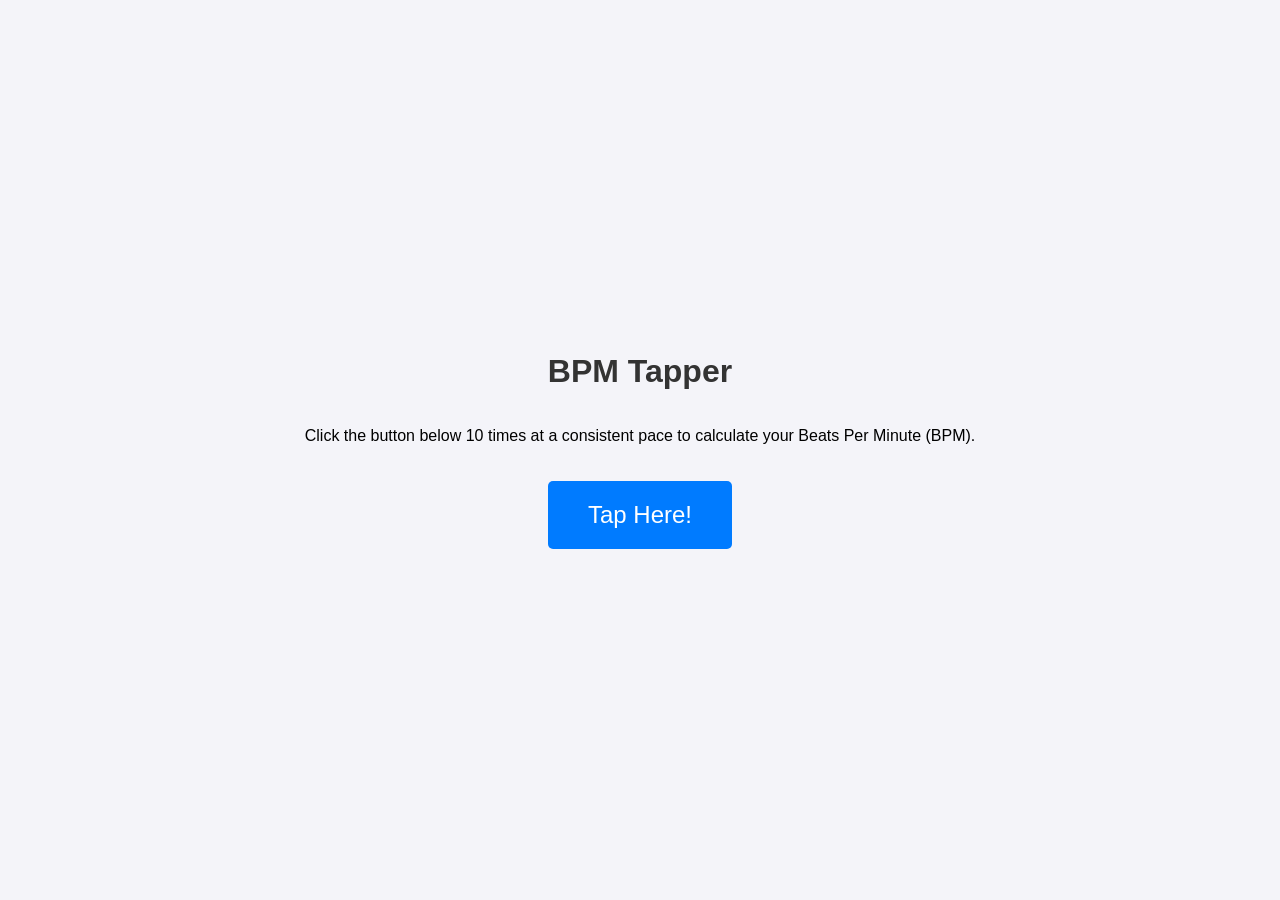
<file: bpm-tapper/index.html>
<!DOCTYPE html>
<html lang="en">
<head>
    <meta charset="UTF-8">
    <meta name="viewport" content="width=device-width, initial-scale=1.0">
    <title>BPM Tapper</title>
    <link rel="stylesheet" href="styles.css">

</head>
<body>

    <h1>BPM Tapper</h1>

    <p>Click the button below 10 times at a consistent pace to calculate your Beats Per Minute (BPM).</p>

    <button id="tapButton">Tap Here!</button>

    <script src="code.js"></script>
    
</body>
</html>
</file>
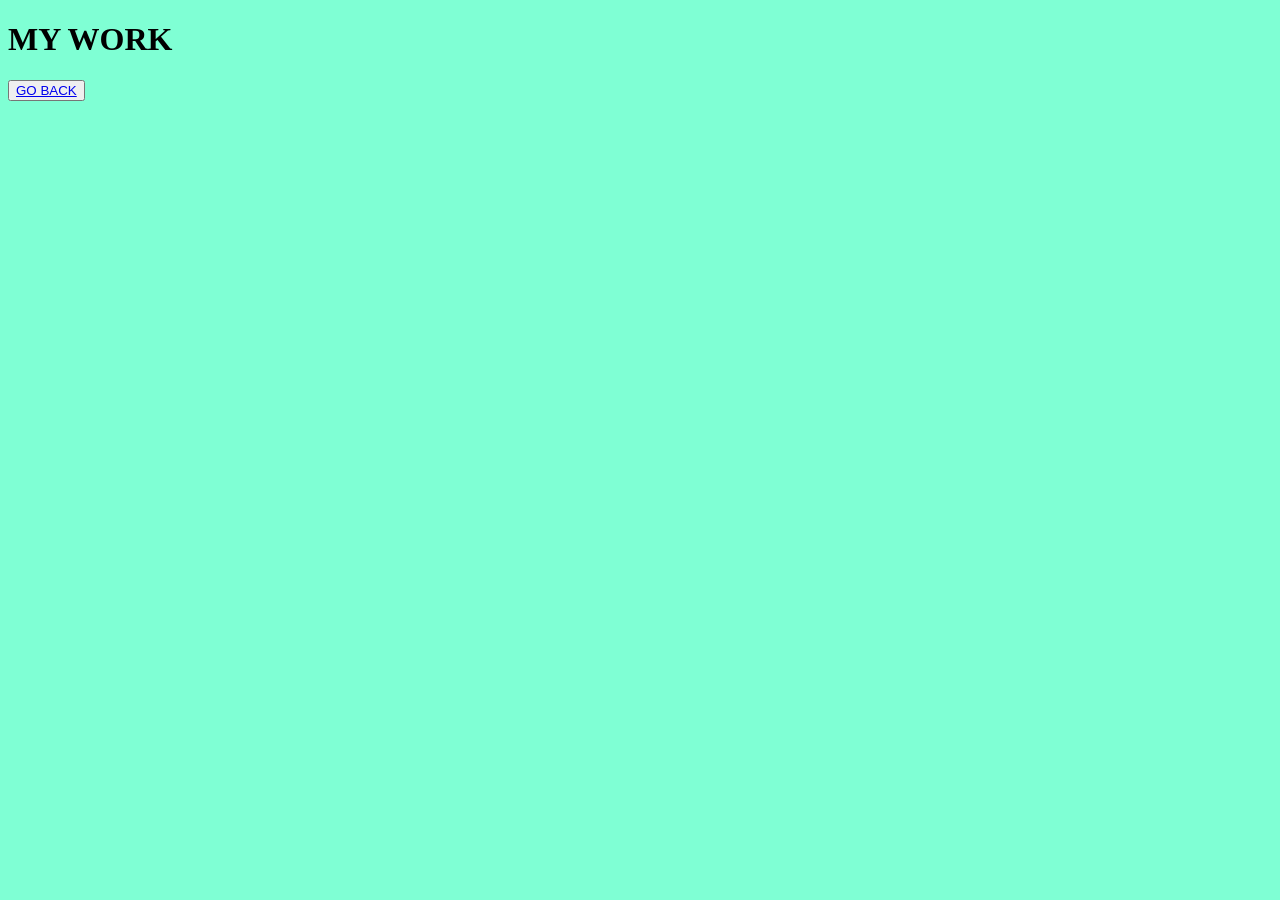
<file: portfolio.html>
<!DOCTYPE html>
<html lang="en">
<head>
    <meta charset="UTF-8">
    <meta name="viewport" content="width=device-width, initial-scale=1.0">
    <title>Document</title>
    <link rel="stylesheet" href="styles.css">
</head>
<body>
    <h1>MY WORK</h1>
    <button><a href="index.html">GO BACK</a></button>
</body>
</html>
</file>
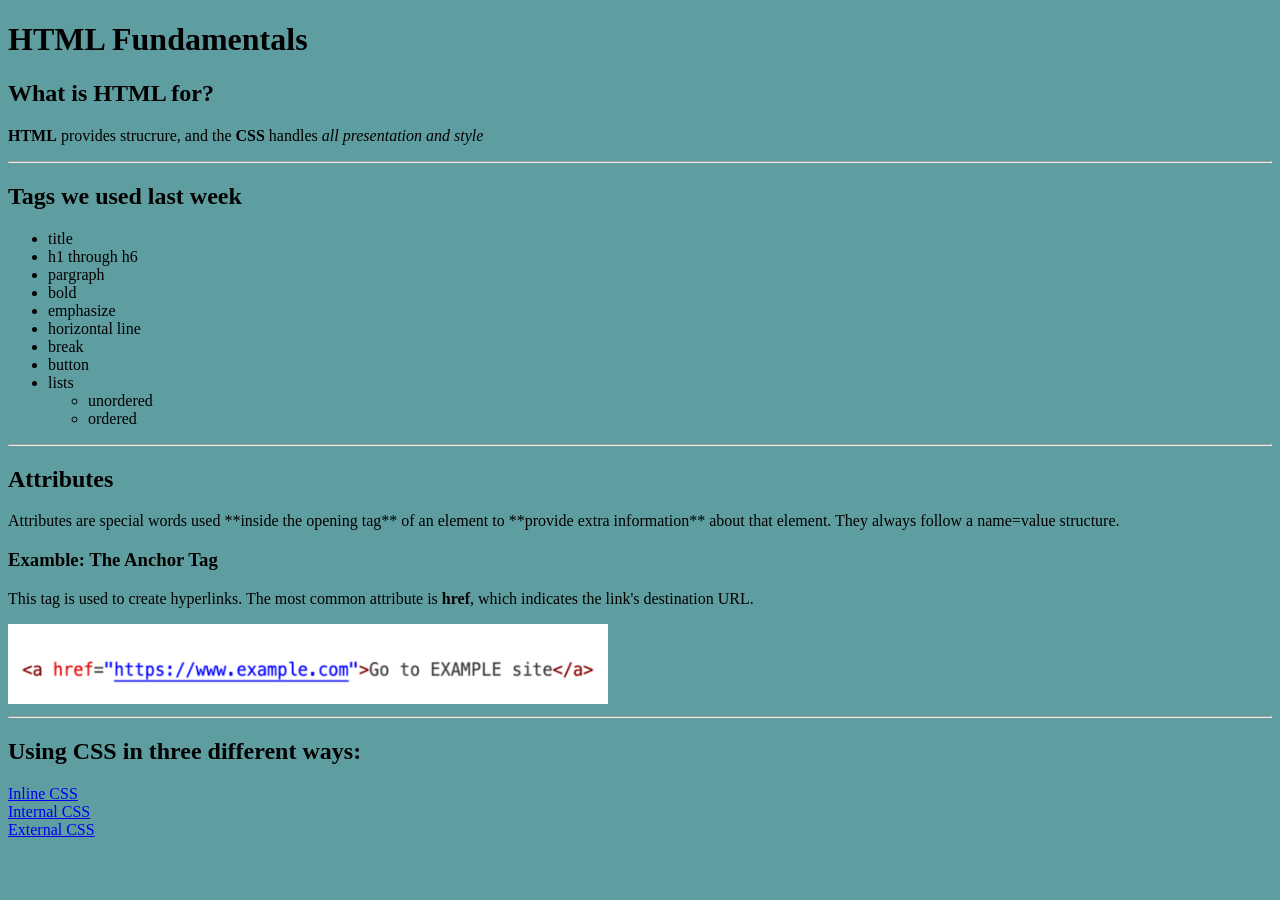
<file: web-day-2/external.html>
<!DOCTYPE html>
<html lang="en">
<head>
    <meta charset="UTF-8">
    <meta name="viewport" content="width=device-width, initial-scale=1.0">
    <title>Fundamentals: HTML & CSS</title>
    <link rel="stylesheet" href="styles.css">
</head>
<body> 
    <h1>HTML Fundamentals</h1>
    <h2>What is HTML for?</h2>
    <p><strong>HTML</strong> provides strucrure, and the <strong>CSS</strong> handles <em>all presentation and style</em></p>
    <hr>
    <h2>Tags we used last week</h2>
    <ul>
        <li>title</li>
        <li>h1 through h6</li>
        <li>pargraph</li>
        <li>bold</li>
        <li>emphasize</li>
        <li>horizontal line</li>
        <li>break</li>
        <li>button</li>
        <li>lists</li>
        <ul> <li>unordered</li><li>ordered</li></ul>
    </ul>
    <hr>
    <h2>Attributes</h2>
    <p>Attributes are special words used **inside the opening tag** of an element to **provide extra information** about that element. They always follow a name=value structure.</p>
    <h3>Examble: The Anchor Tag</h3>
    <p>This tag is used to create hyperlinks. The most common attribute is <strong>href</strong>, which indicates the link's destination URL.</p>
    <img src="assets/hrefexample.png" alt="example of href" width="600" height="80">
    <hr>
    <h2>Using CSS in three different ways:</h2>
    <a href="Inline CSS">Inline CSS</a><br>
    <a href="Internal CSS">Internal CSS</a><br>
    <a href="External CSS">External CSS</a>
</body>
</file>
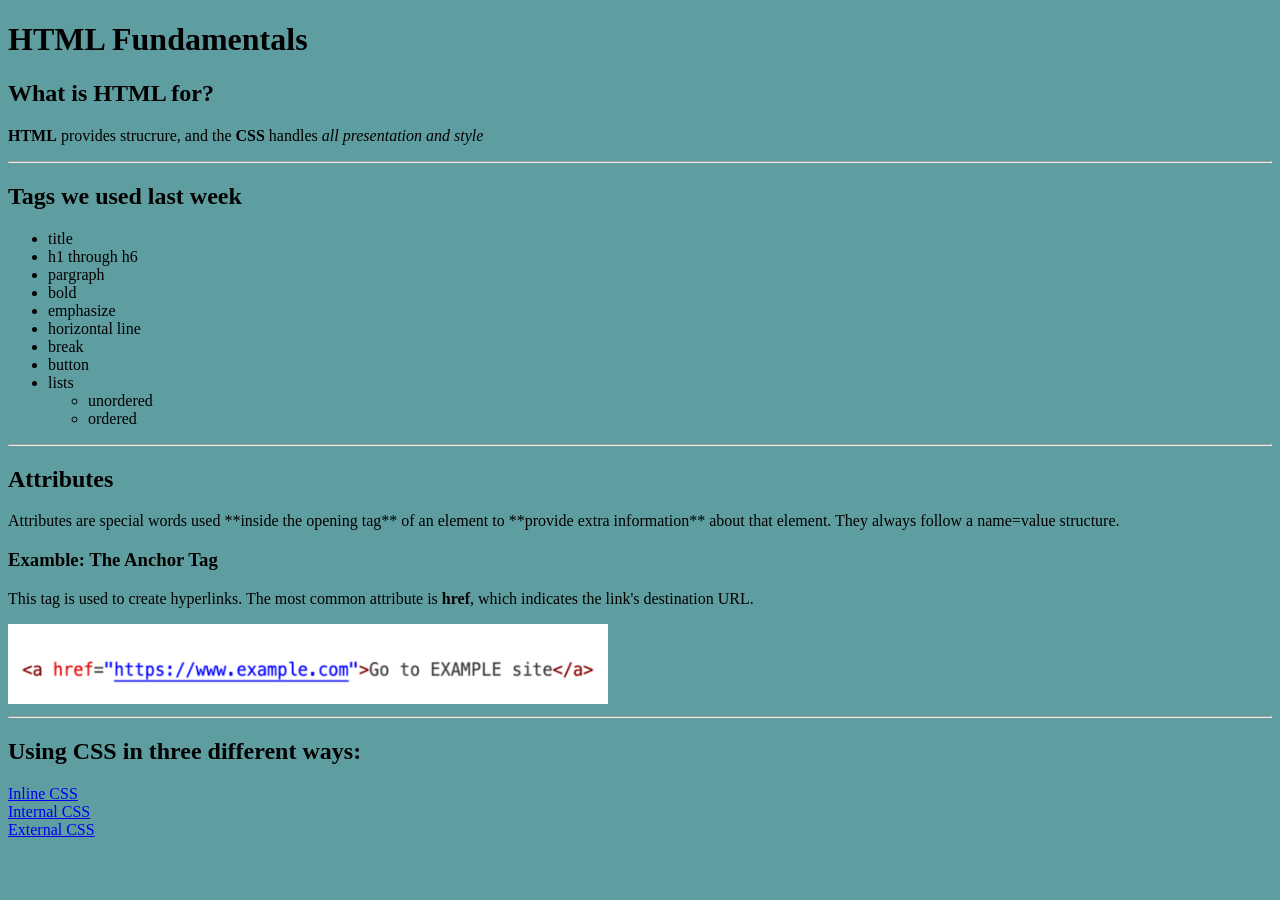
<file: web-day-2/inline.html>
<!DOCTYPE html>
<html lang="en">
<head>
    <meta charset="UTF-8">
    <meta name="viewport" content="width=device-width, initial-scale=1.0">
    <title>Fundamentals: HTML & CSS</title>
</head>
<body style="background-color: cadetblue;">
    <h1>HTML Fundamentals</h1>
    <h2>What is HTML for?</h2>
    <p><strong>HTML</strong> provides strucrure, and the <strong>CSS</strong> handles <em>all presentation and style</em></p>
    <hr>
    <h2>Tags we used last week</h2>
    <ul>
        <li>title</li>
        <li>h1 through h6</li>
        <li>pargraph</li>
        <li>bold</li>
        <li>emphasize</li>
        <li>horizontal line</li>
        <li>break</li>
        <li>button</li>
        <li>lists</li>
        <ul> <li>unordered</li><li>ordered</li></ul>
    </ul>
    <hr>
    <h2>Attributes</h2>
    <p>Attributes are special words used **inside the opening tag** of an element to **provide extra information** about that element. They always follow a name=value structure.</p>
    <h3>Examble: The Anchor Tag</h3>
    <p>This tag is used to create hyperlinks. The most common attribute is <strong>href</strong>, which indicates the link's destination URL.</p>
    <img src="assets/hrefexample.png" alt="example of href" width="600" height="80">
    <hr>
    <h2>Using CSS in three different ways:</h2>
    <a href="Inline CSS">Inline CSS</a><br>
    <a href="Internal CSS">Internal CSS</a><br>
    <a href="External CSS">External CSS</a>
</body>
</file>
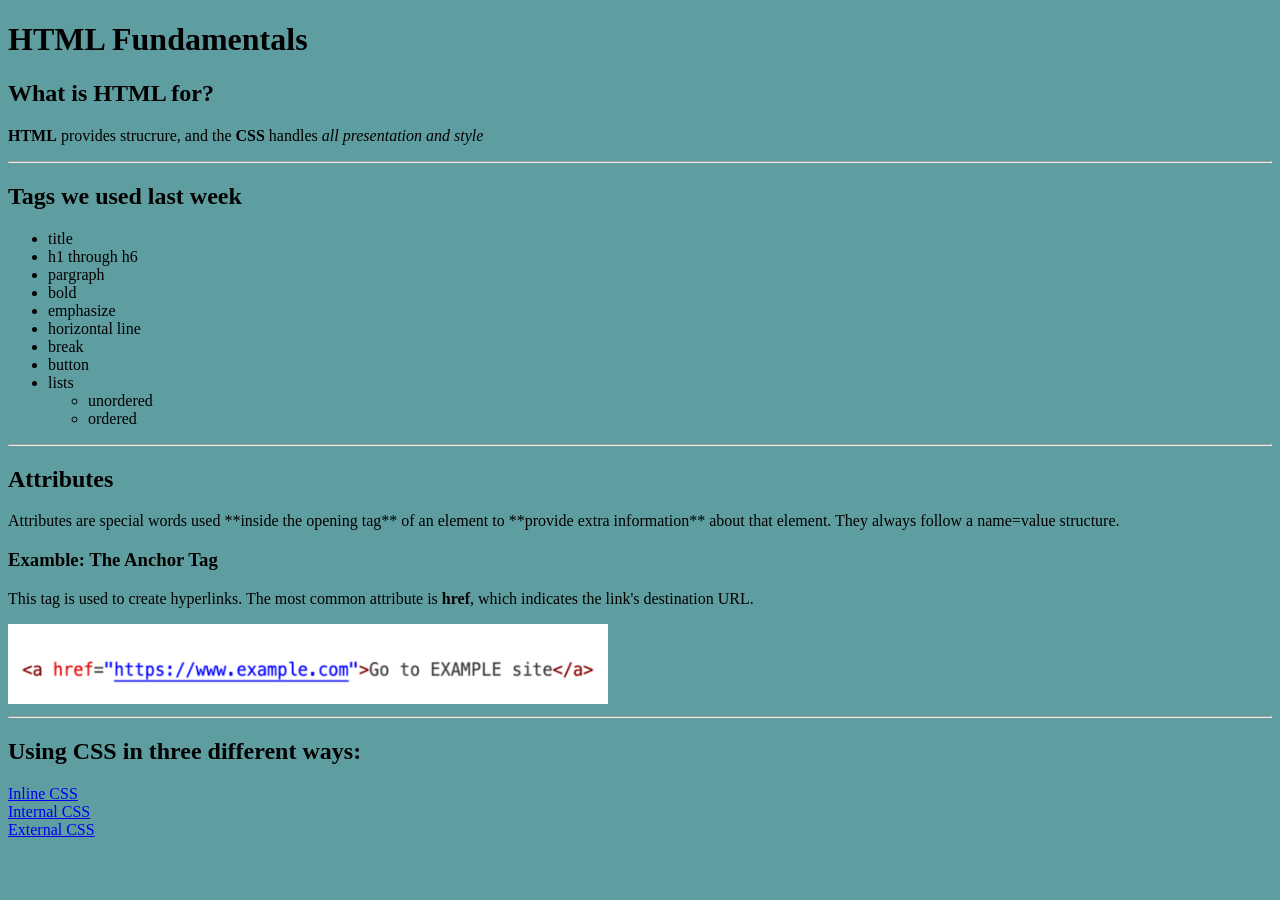
<file: web-day-2/internal.html>
<!DOCTYPE html>
<html lang="en">
<head>
    <meta charset="UTF-8">
    <meta name="viewport" content="width=device-width, initial-scale=1.0">
    <title>Fundamentals: HTML & CSS</title>
    <style>
        body {background-color: cadetblue;}
    </style>
</head>
<body> 
    <h1>HTML Fundamentals</h1>
    <h2>What is HTML for?</h2>
    <p><strong>HTML</strong> provides strucrure, and the <strong>CSS</strong> handles <em>all presentation and style</em></p>
    <hr>
    <h2>Tags we used last week</h2>
    <ul>
        <li>title</li>
        <li>h1 through h6</li>
        <li>pargraph</li>
        <li>bold</li>
        <li>emphasize</li>
        <li>horizontal line</li>
        <li>break</li>
        <li>button</li>
        <li>lists</li>
        <ul> <li>unordered</li><li>ordered</li></ul>
    </ul>
    <hr>
    <h2>Attributes</h2>
    <p>Attributes are special words used **inside the opening tag** of an element to **provide extra information** about that element. They always follow a name=value structure.</p>
    <h3>Examble: The Anchor Tag</h3>
    <p>This tag is used to create hyperlinks. The most common attribute is <strong>href</strong>, which indicates the link's destination URL.</p>
    <img src="assets/hrefexample.png" alt="example of href" width="600" height="80">
    <hr>
    <h2>Using CSS in three different ways:</h2>
    <a href="Inline CSS">Inline CSS</a><br>
    <a href="Internal CSS">Internal CSS</a><br>
    <a href="External CSS">External CSS</a>
</body>
</file>
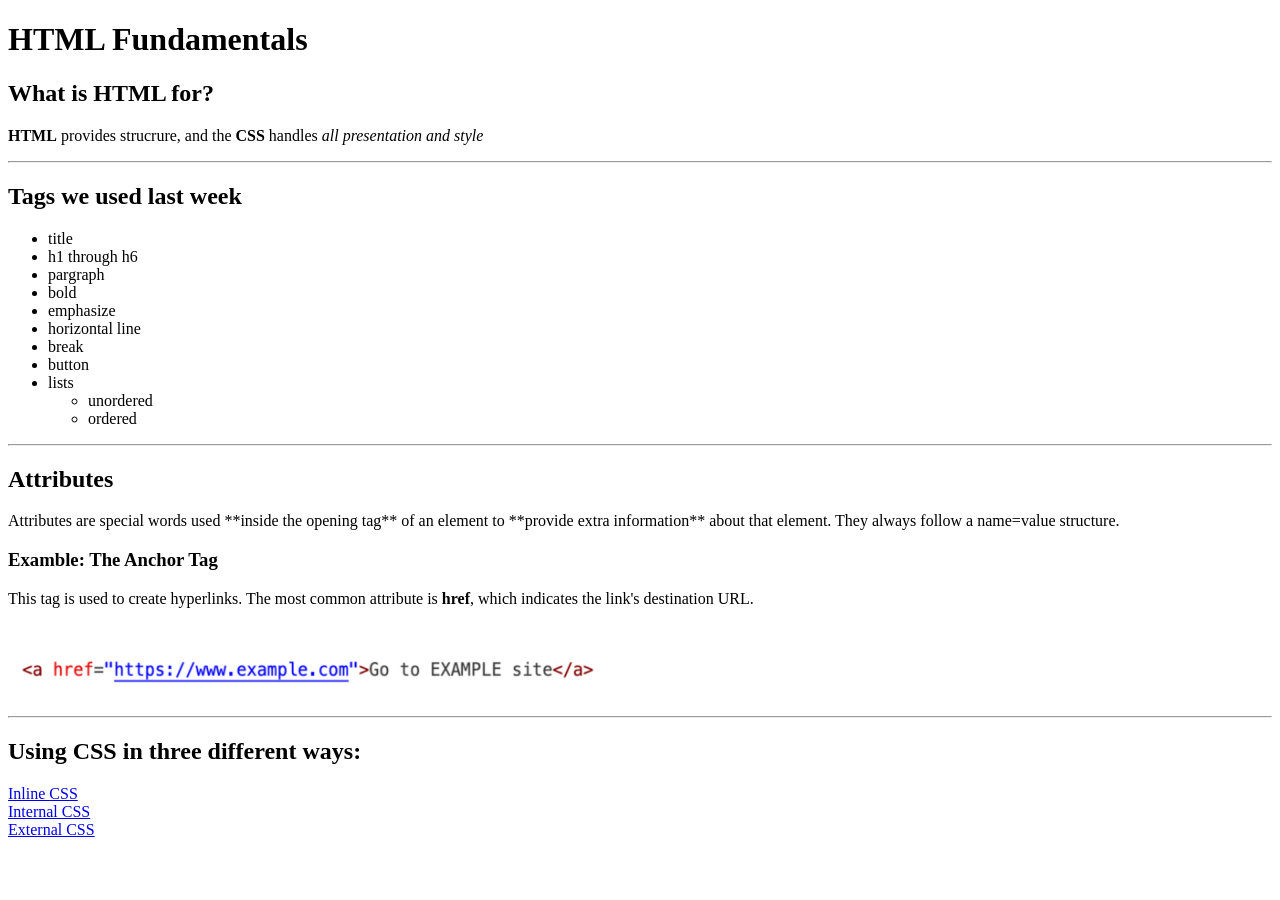
<file: web-day-2/original.html>
<!DOCTYPE html>
<html lang="en">
<head>
    <meta charset="UTF-8">
    <meta name="viewport" content="width=device-width, initial-scale=1.0">
    <title>Fundamentals: HTML & CSS</title>
</head>
<body> 
    <h1>HTML Fundamentals</h1>
    <h2>What is HTML for?</h2>
    <p><strong>HTML</strong> provides strucrure, and the <strong>CSS</strong> handles <em>all presentation and style</em></p>
    <hr>
    <h2>Tags we used last week</h2>
    <ul>
        <li>title</li>
        <li>h1 through h6</li>
        <li>pargraph</li>
        <li>bold</li>
        <li>emphasize</li>
        <li>horizontal line</li>
        <li>break</li>
        <li>button</li>
        <li>lists</li>
        <ul> <li>unordered</li><li>ordered</li></ul>
    </ul>
    <hr>
    <h2>Attributes</h2>
    <p>Attributes are special words used **inside the opening tag** of an element to **provide extra information** about that element. They always follow a name=value structure.</p>
    <h3>Examble: The Anchor Tag</h3>
    <p>This tag is used to create hyperlinks. The most common attribute is <strong>href</strong>, which indicates the link's destination URL.</p>
    <img src="assets/hrefexample.png" alt="example of href" width="600" height="80">
    <hr>
    <h2>Using CSS in three different ways:</h2>
    <a href="Inline CSS">Inline CSS</a><br>
    <a href="Internal CSS">Internal CSS</a><br>
    <a href="External CSS">External CSS</a>
</body>
</file>
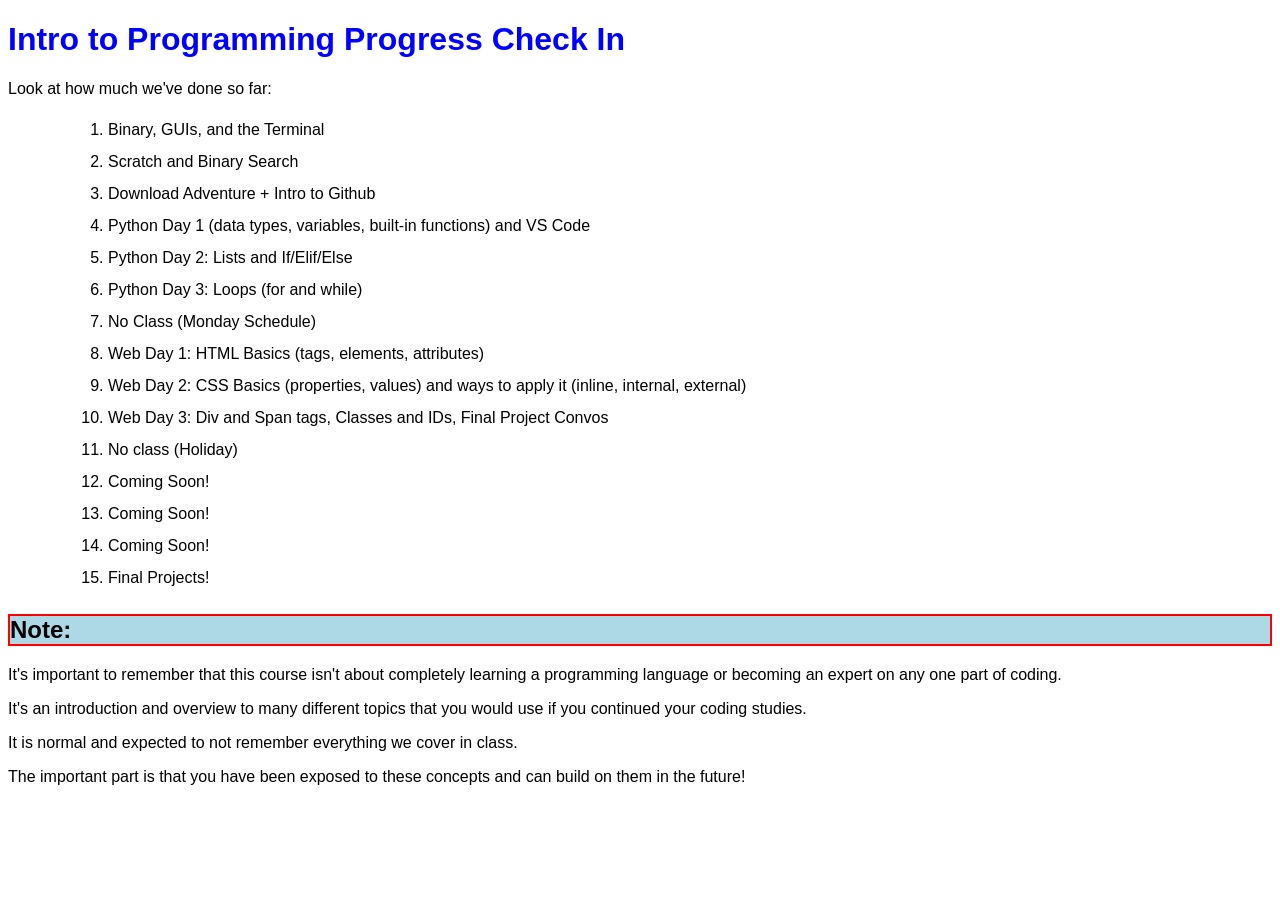
<file: web-day-3/1-problems/example.html>
<!DOCTYPE html>
<html lang="en">
<head>
    <meta charset="UTF-8">
    <meta name="viewport" content="width=device-width, initial-scale=1.0">
    <title>Intro to Programming Course Checklist</title>
    <link rel="stylesheet" href="styles.css">
</head>
<body>
    <h1>Intro to Programming Progress Check In</h1>
    <p>Look at how much we've done so far:</p>
    <ol>
        <li>Binary, GUIs, and the Terminal</li>
        <li>Scratch and Binary Search</li>
        <li>Download Adventure + Intro to Github</li>
        <li>Python Day 1 (data types, variables, built-in functions) and VS Code</li>
        <li>Python Day 2: Lists and If/Elif/Else</li>
        <li>Python Day 3: Loops (for and while)</li>
        <li>No Class (Monday Schedule)</li>
        <li>Web Day 1: HTML Basics (tags, elements, attributes)</li>
        <li>Web Day 2: CSS Basics (properties, values) and ways to apply it (inline, internal, external)</li>
        <li>Web Day 3: Div and Span tags, Classes and IDs, Final Project Convos</li>
        <li>No class (Holiday)</li>
        <li>Coming Soon!</li>
        <li>Coming Soon!</li>
        <li>Coming Soon!</li>
        <li>Final Projects!</li>
    </ol>
    <h2>Note:</h2>
    <p>It's important to remember that this course isn't about completely learning a programming language or becoming an expert on any one part of coding.</p>
    <p>It's an introduction and overview to many different topics that you would use if you continued your coding studies.</p>
    <p>It is normal and expected to not remember everything we cover in class.</p>
    <p>The important part is that you have been exposed to these concepts and can build on them in the future!</p>
</body>
</html>
</file>
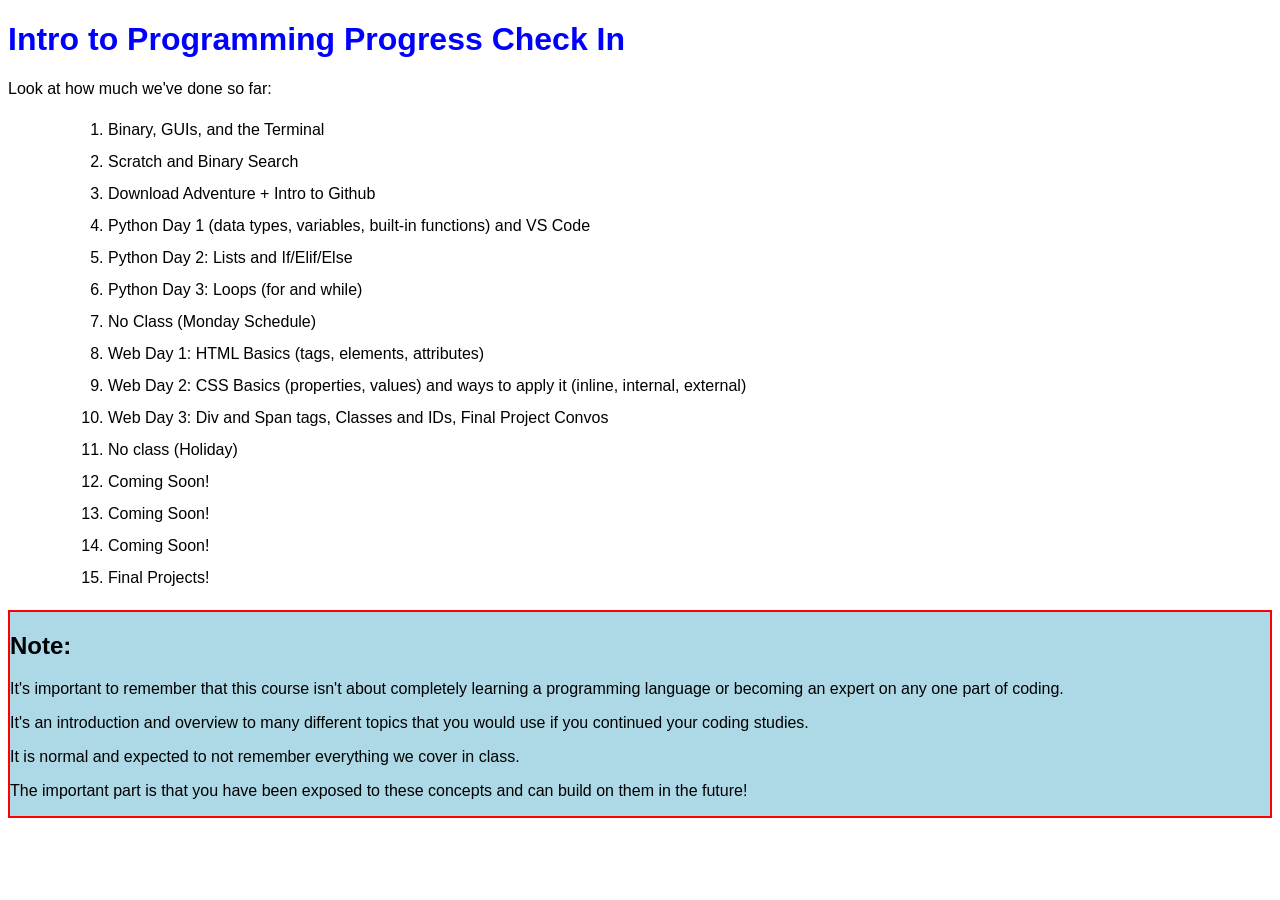
<file: web-day-3/2-div-and-span/div.html>
<!DOCTYPE html>
<html lang="en">
<head>
    <meta charset="UTF-8">
    <meta name="viewport" content="width=device-width, initial-scale=1.0">
    <title>Intro to Programming Course Checklist</title>
    <link rel="stylesheet" href="styles.css">
</head>
<body>
    <h1>Intro to Programming Progress Check In</h1>
    <p>Look at how much we've done so far:</p>
    <ol>
        <li>Binary, GUIs, and the Terminal</li>
        <li>Scratch and Binary Search</li>
        <li>Download Adventure + Intro to Github</li>
        <li>Python Day 1 (data types, variables, built-in functions) and VS Code</li>
        <li>Python Day 2: Lists and If/Elif/Else</li>
        <li>Python Day 3: Loops (for and while)</li>
        <li>No Class (Monday Schedule)</li>
        <li>Web Day 1: HTML Basics (tags, elements, attributes)</li>
        <li>Web Day 2: CSS Basics (properties, values) and ways to apply it (inline, internal, external)</li>
        <li>Web Day 3: Div and Span tags, Classes and IDs, Final Project Convos</li>
        <li>No class (Holiday)</li>
        <li>Coming Soon!</li>
        <li>Coming Soon!</li>
        <li>Coming Soon!</li>
        <li>Final Projects!</li>
    </ol>
    <div>
    <h2>Note:</h2>
    <p>It's important to remember that this course isn't about completely learning a programming language or becoming an expert on any one part of coding.</p>
    <p>It's an introduction and overview to many different topics that you would use if you continued your coding studies.</p>
    <p>It is normal and expected to not remember everything we cover in class.</p>
    <p>The important part is that you have been exposed to these concepts and can build on them in the future!</p>
    </div>
</body>
</html>
</file>
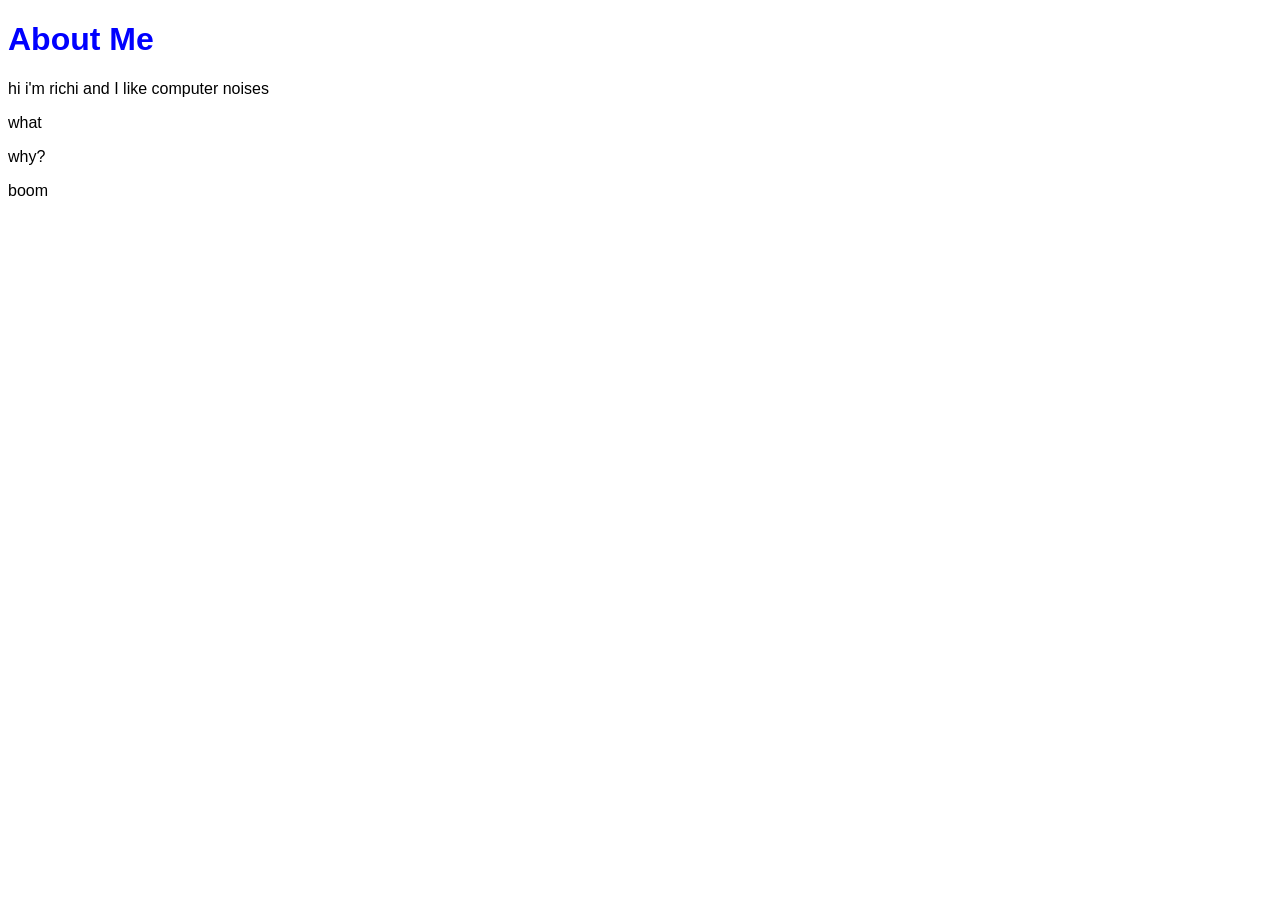
<file: web-day-3/2-div-and-span/original.html>
<!DOCTYPE html>
<html lang="en">
<head>
    <meta charset="UTF-8">
    <meta name="viewport" content="width=device-width, initial-scale=1.0">
    <title>Intro to Programming Course Checklist</title>
    <link rel="stylesheet" href="styles.css">
</head>
<body>
    <h1>About Me</h1>
    <p>hi i'm richi and I like computer noises</p>
    <p>what</p>
    <p>why?</p>
    <p>boom</p>
</body>
</html>
</file>
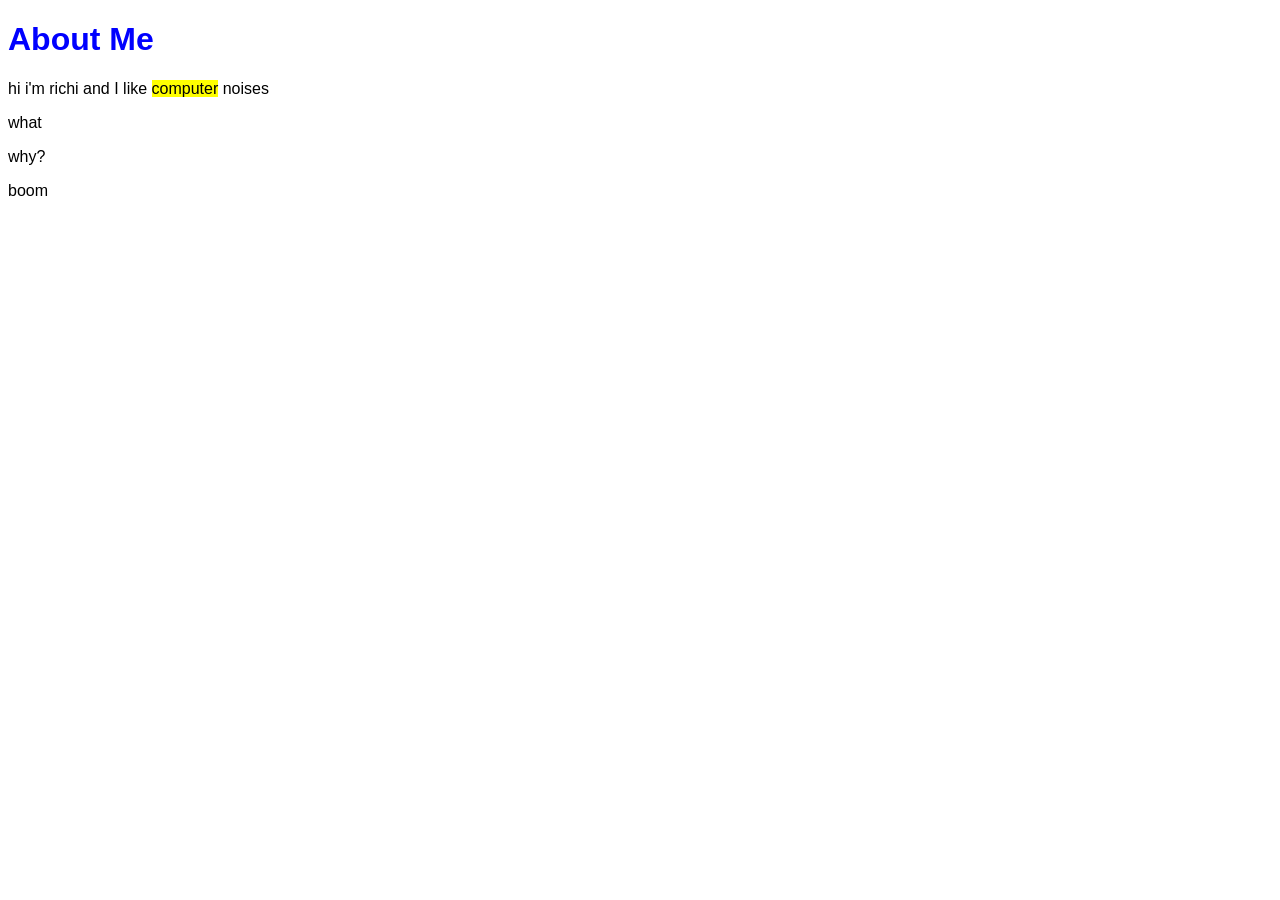
<file: web-day-3/2-div-and-span/span.html>
<!DOCTYPE html>
<html lang="en">
<head>
    <meta charset="UTF-8">
    <meta name="viewport" content="width=device-width, initial-scale=1.0">
    <title>Intro to Programming Course Checklist</title>
    <link rel="stylesheet" href="styles.css">
</head>
<body>
    <h1>About Me</h1>
    <p>hi i'm richi and I like <span>computer</span> noises</p>
    <p>what</p>
    <p>why?</p>
    <p>boom</p>
</body>
</html>
</file>
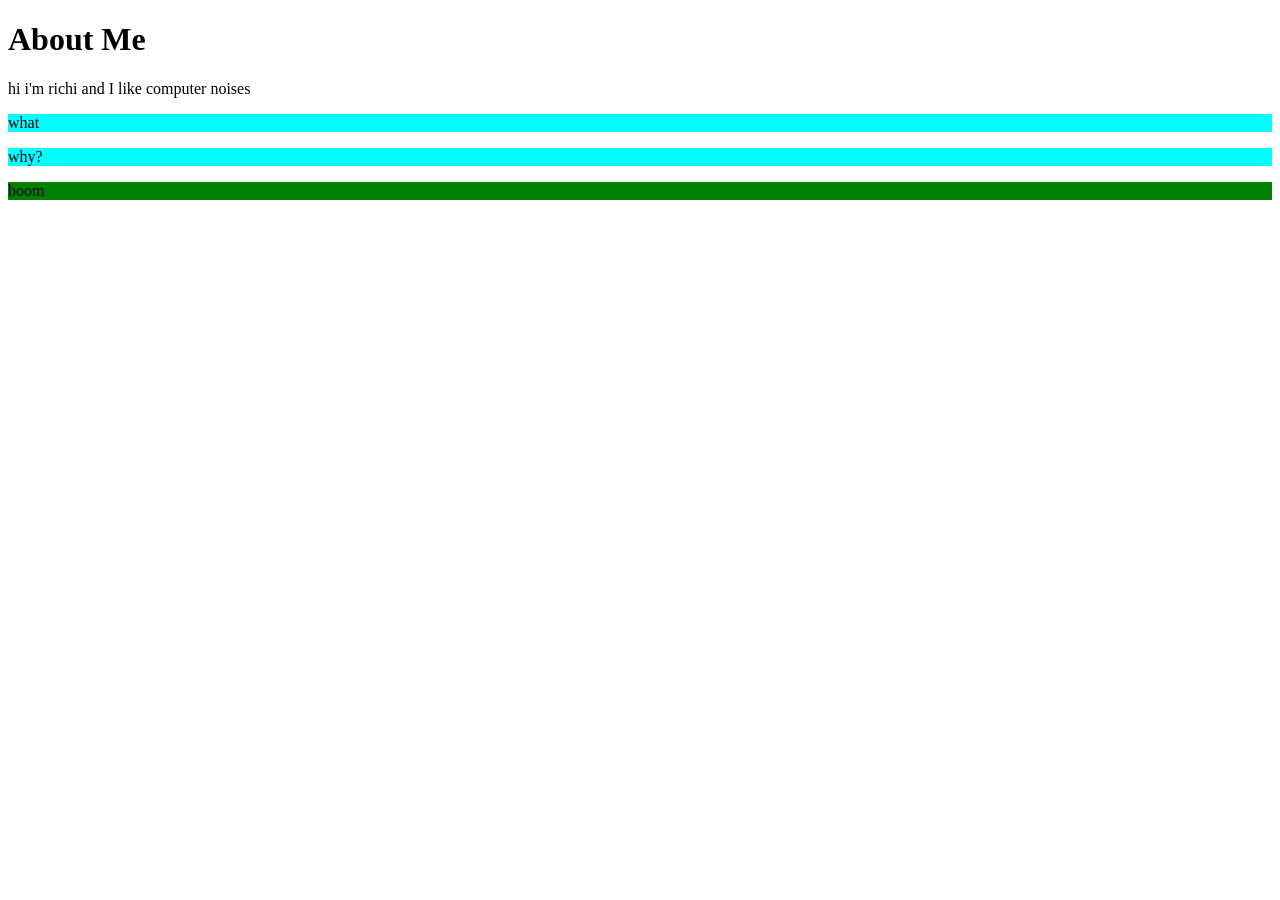
<file: web-day-3/3-classes/example3.html>
<!DOCTYPE html>
<html lang="en">
<head>
    <meta charset="UTF-8">
    <meta name="viewport" content="width=device-width, initial-scale=1.0">
    <title>Intro to Programming Course Checklist</title>
    <link rel="stylesheet" href="styles.css">
</head>
<body>
    <h1>About Me</h1>
    <p>hi i'm richi and I like computer noises</p>
    <p class="startsWithW">what</p>
    <p class="startsWithW">why?</p>
    <p class="startsWithB">boom</p>
</body>
</html>
</file>
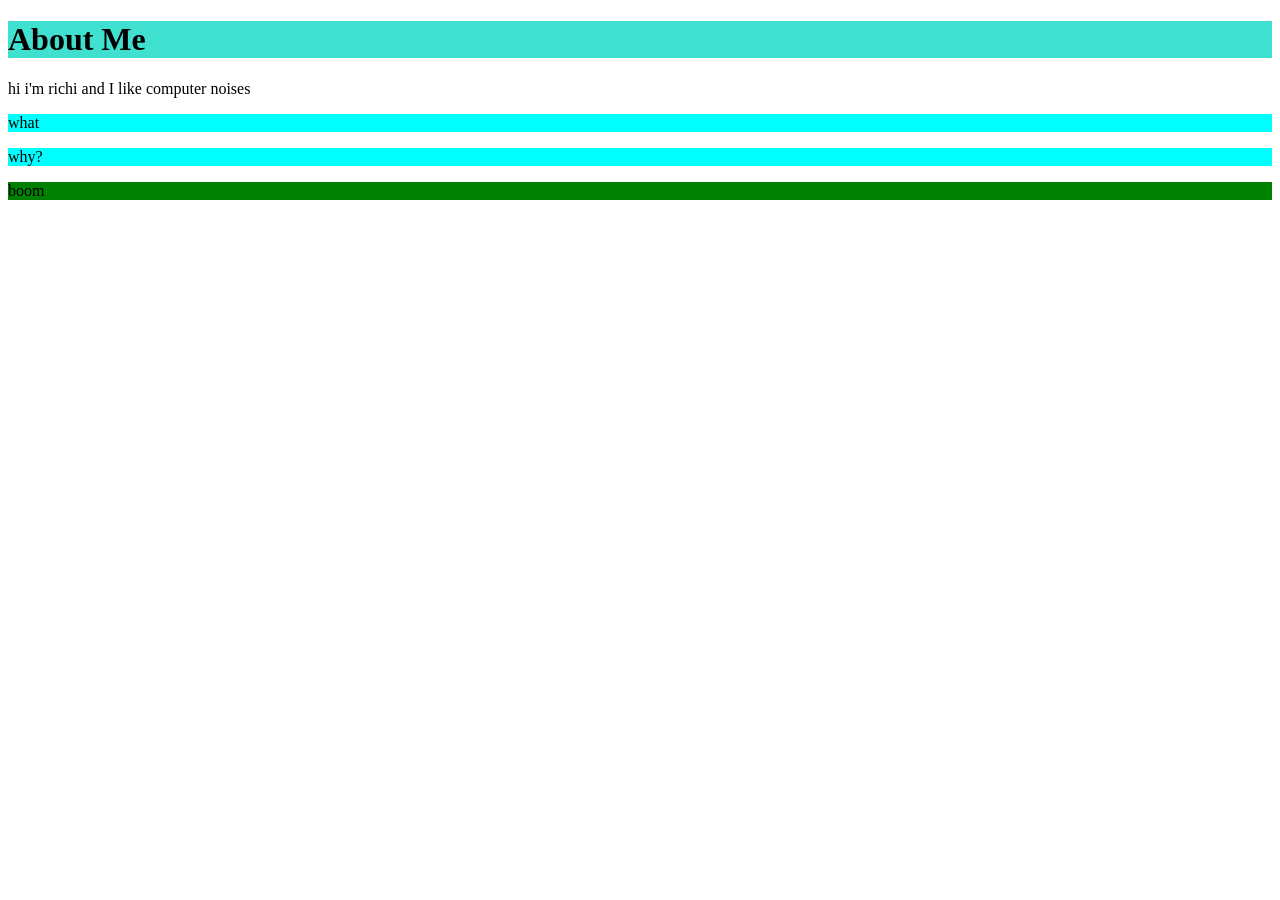
<file: web-day-3/4-ids/example4.html>
<!DOCTYPE html>
<html lang="en">
<head>
    <meta charset="UTF-8">
    <meta name="viewport" content="width=device-width, initial-scale=1.0">
    <title>Intro to Programming Course Checklist</title>
    <link rel="stylesheet" href="styles.css">
</head>
<body>
    <h1 id="titleOfPage">About Me</h1>
    <p>hi i'm richi and I like computer noises</p>
    <p class="startsWithW">what</p>
    <p class="startsWithW">why?</p>
    <p class="startsWithB">boom</p>
</body>
</html>
</file>
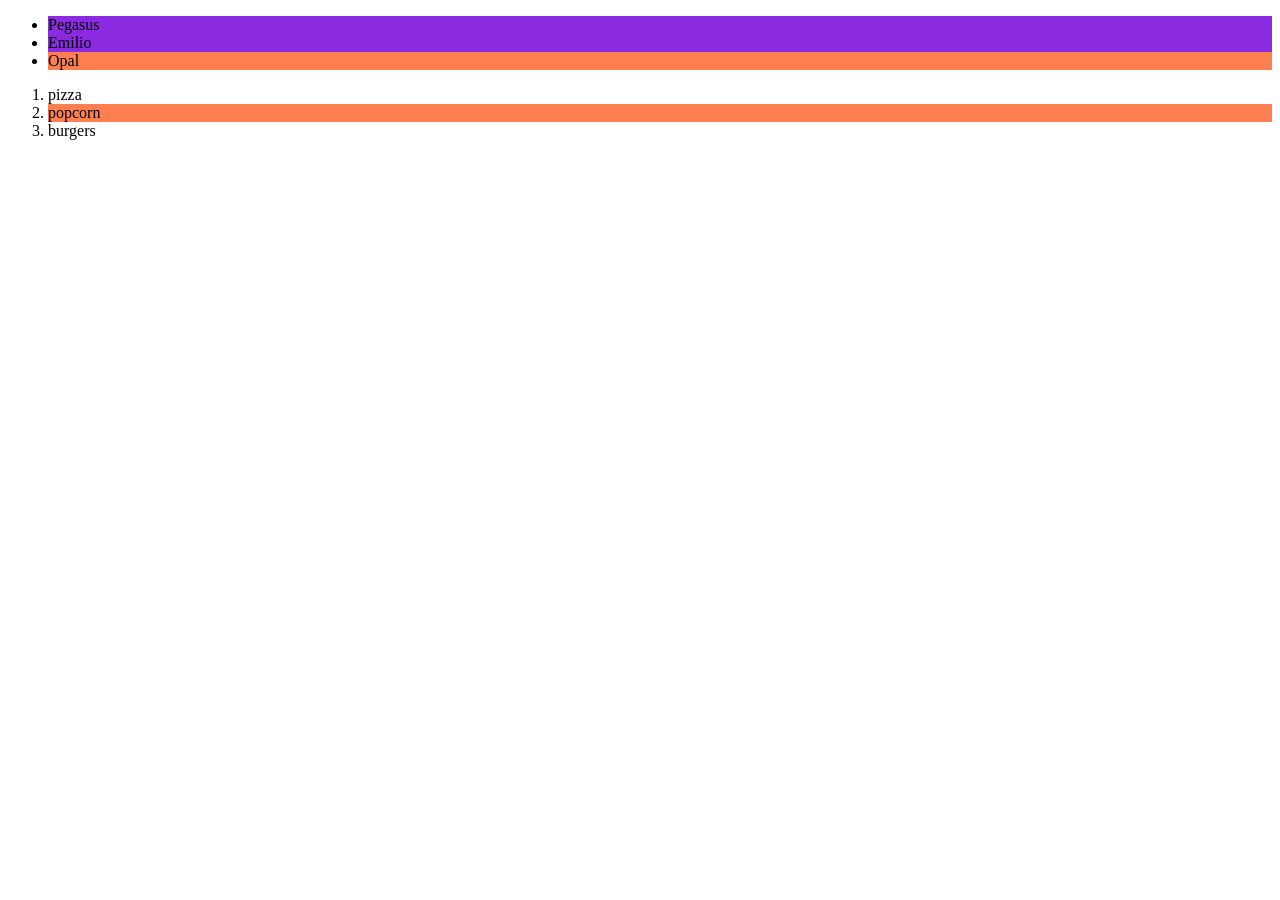
<file: web-day-3/5-advanced-selection/example4.html>
<!DOCTYPE html>
<html lang="en">
<head>
    <meta charset="UTF-8">
    <meta name="viewport" content="width=device-width, initial-scale=1.0">
    <title>Intro to Programming Course Checklist</title>
    <link rel="stylesheet" href="styles.css">
</head>
<body>
    <ul>
        <li>Pegasus</li>
        <li>Emilio</li>
        <li class="madeFromCorn">Opal</li>
    </ul>

    <ol>
        <li>pizza</li>
        <li class="madeFromCorn">popcorn</li>
        <li>burgers</li>
    </ol>

</body>
</html>
</file>
<file: bpm-tapper/styles.css>
body {
    font-family: sans-serif;
    display: flex;
    flex-direction: column;
    justify-content: center;
    align-items: center;
    height: 100vh;
    margin: 0;
    background-color: #f4f4f9;
}

h1 {
    color: #333;
}

#tapButton {
    padding: 20px 40px;
    font-size: 24px;
    cursor: pointer;
    background-color: #007bff;
    color: white;
    border: none;
    border-radius: 5px;
    margin: 20px 0; /* Add margin above and below the button */
    transition: background-color 0.2s;
}

#tapButton:hover {
    background-color: #0056b3;
}
</file>
<file: styles.css>
body {background-color: aquamarine;}
</file>
<file: web-day-2/styles.css>
body {background-color: cadetblue;}
</file>
<file: web-day-3/1-problems/styles.css>
body {
    font-family: Inter, sans-serif;
}

h1 {
    color: blue;
}

ol {
    line-height: 2;
    padding-left: 100px;
}

h2 {
    border: red solid 2px;
    background-color: lightblue;
}
</file>
<file: web-day-3/2-div-and-span/styles.css>
body {
    font-family: Inter, sans-serif;
}

h1 {
    color: blue;
}

ol {
    line-height: 2;
    padding-left: 100px;
}

div {
    border: red solid 2px;
    background-color: lightblue;
}

span {
    background-color: yellow;
}
</file>
<file: web-day-3/3-classes/styles.css>
.startsWithW {
    background-color: aqua;
}
.startsWithB {
    background-color: green;
}
</file>
<file: web-day-3/4-ids/styles.css>
.startsWithW {
    background-color: aqua;
}
.startsWithB {
    background-color: green;
}

#titleOfPage {
    background-color: turquoise;
}
</file>
<file: web-day-3/5-advanced-selection/styles.css>
ul li {
    background-color: blueviolet;
}

.madeFromCorn {
    background-color: coral;
}
</file>
